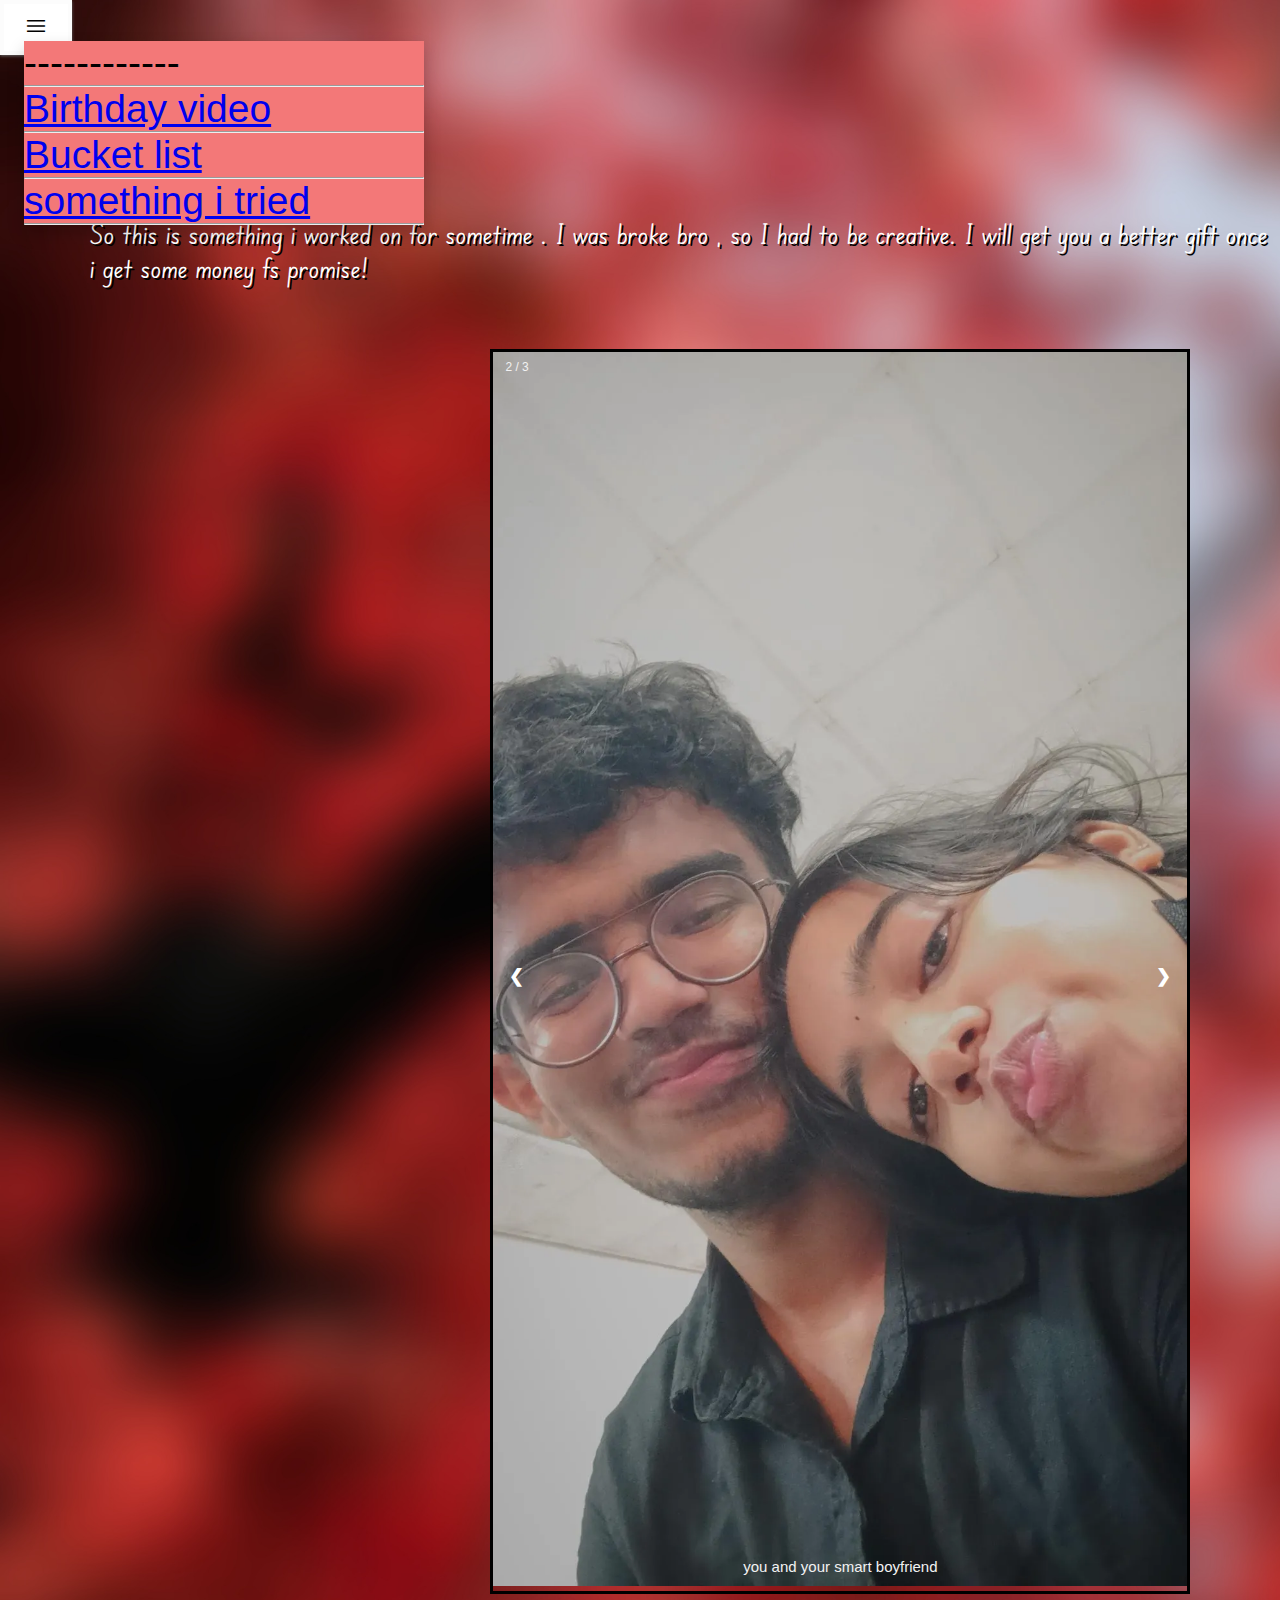
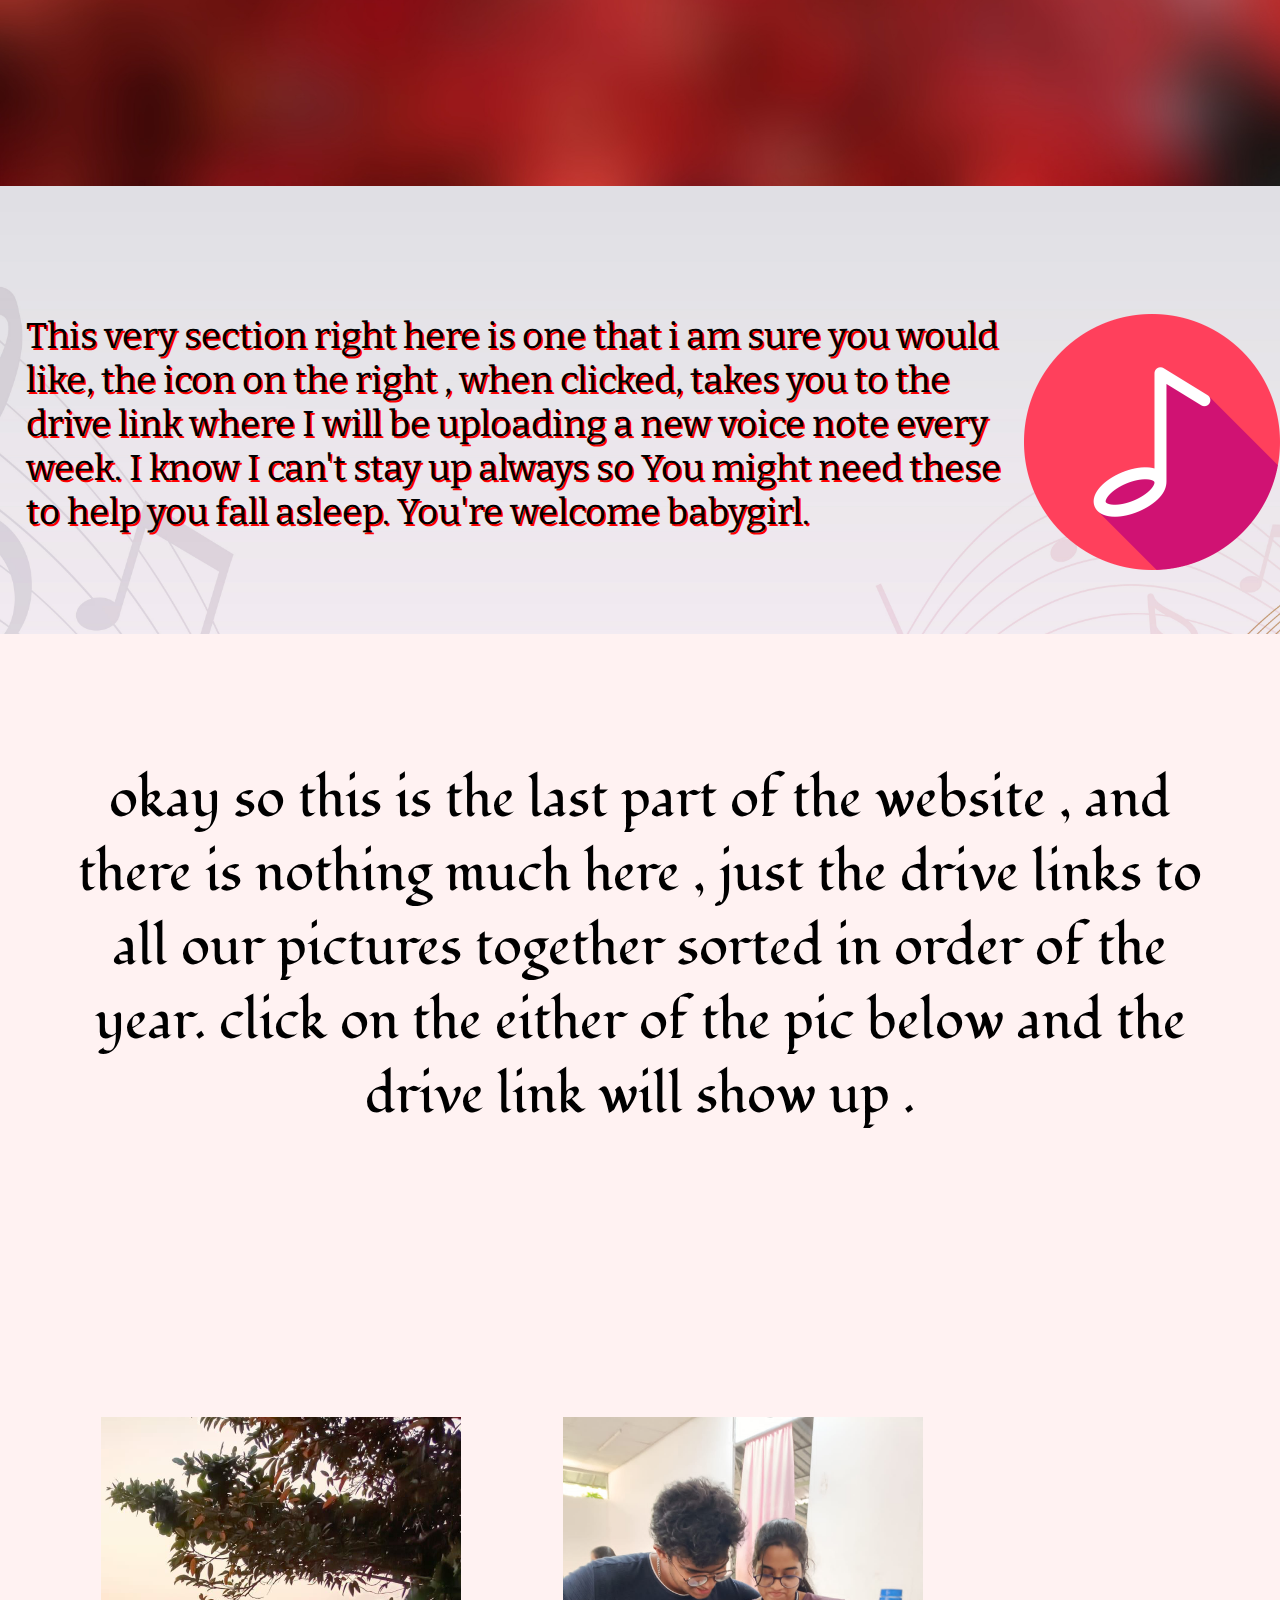
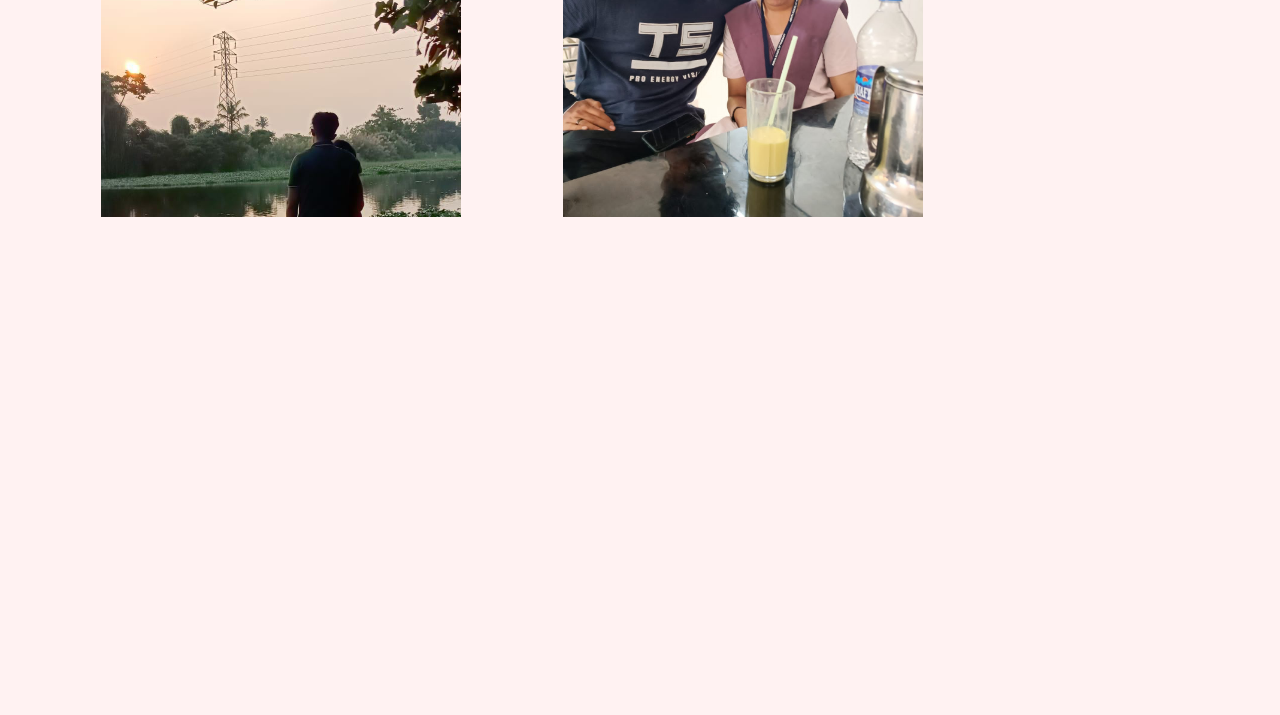
<file: index.html>
<!DOCTYPE html>
<html lang="en" dir="ltr">
  <head>
    <meta charset="utf-8">
    <title>BDAY GIFT</title>
    <link rel="stylesheet" href="css/styles.css">
    <link rel="stylesheet" href="https://fonts.googleapis.com/css2?family=Material+Symbols+Outlined:opsz,wght,FILL,GRAD@20..48,100..700,0..1,-50..200" />
    <link href="https://maxcdn.bootstrapcdn.com/font-awesome/4.7.0/css/font-awesome.min.css" rel="stylesheet">
          <script> configObj = {"buttonD":"M8 18.568L10.8 21.333 16 16.198 21.2 21.333 24 18.568 16 10.667z","buttonT":"translate(-1148 -172) translate(832 140) translate(32 32) translate(284)","shadowSize":"none","roundnessSize":"12px","buttonDToBottom":"32px","buttonDToRight":"32px","selectedBackgroundColor":"#ff0a16","selectedIconColor":"#ffffff","buttonWidth":"56px","buttonHeight":"56px","svgWidth":"48px","svgHeight":"48px"};function createButton(obj, pageSimulator) {    const body = document.querySelector("body");    backToTopButton = document.createElement("span");    backToTopButton.classList.add("softr-back-to-top-button");    backToTopButton.id = "softr-back-to-top-button";    pageSimulator      ? pageSimulator.appendChild(backToTopButton)      : body.appendChild(backToTopButton);    backToTopButton.style.width = obj.buttonWidth;    backToTopButton.style.height = obj.buttonHeight;    backToTopButton.style.marginRight = obj.buttonDToRight;    backToTopButton.style.marginBottom = obj.buttonDToBottom;    backToTopButton.style.borderRadius = obj.roundnessSize;    backToTopButton.style.boxShadow = obj.shadowSize;    backToTopButton.style.color = obj.selectedBackgroundColor;    backToTopButton.style.backgroundColor = obj.selectedBackgroundColor;    pageSimulator ? backToTopButton.style.position = "absolute" : backToTopButton.style.position = "fixed";    backToTopButton.style.outline = "none";    backToTopButton.style.bottom = "0px";    backToTopButton.style.right = "0px";    backToTopButton.style.cursor = "pointer";    backToTopButton.style.textAlign = "center";    backToTopButton.style.border = "solid 2px currentColor";    backToTopButton.innerHTML =      '<svg class="back-to-top-button-svg" xmlns="http://www.w3.org/2000/svg" width="32" height="32" viewBox="0 0 32 32" > <g fill="none" fill-rule="evenodd"> <path d="M0 0H32V32H0z" transform="translate(-1028 -172) translate(832 140) translate(32 32) translate(164) matrix(1 0 0 -1 0 32)" /> <path class="back-to-top-button-img" fill-rule="nonzero" d="M11.384 13.333h9.232c.638 0 .958.68.505 1.079l-4.613 4.07c-.28.246-.736.246-1.016 0l-4.613-4.07c-.453-.399-.133-1.079.505-1.079z" transform="translate(-1028 -172) translate(832 140) translate(32 32) translate(164) matrix(1 0 0 -1 0 32)" /> </g> </svg>';    backToTopButtonSvg = document.querySelector(".back-to-top-button-svg");    backToTopButtonSvg.style.verticalAlign = "middle";    backToTopButtonSvg.style.margin = "auto";    backToTopButtonSvg.style.justifyContent = "center";    backToTopButtonSvg.style.width = obj.svgWidth;    backToTopButtonSvg.style.height = obj.svgHeight;    backToTopButton.appendChild(backToTopButtonSvg);    backToTopButtonImg = document.querySelector(".back-to-top-button-img");    backToTopButtonImg.style.fill = obj.selectedIconColor;    backToTopButtonSvg.appendChild(backToTopButtonImg);    backToTopButtonImg.setAttribute("d", obj.buttonD);    backToTopButtonImg.setAttribute("transform", obj.buttonT);        if(!pageSimulator) {      backToTopButton.style.display = "none";      window.onscroll = function() {        if (document.body.scrollTop > 20 || document.documentElement.scrollTop > 20) {          backToTopButton.style.display = "block";        } else {          backToTopButton.style.display = "none";        }      };        backToTopButton.onclick = function() {        document.body.scrollTop = 0;        document.documentElement.scrollTop = 0;      };    }  };document.addEventListener("DOMContentLoaded", function() { createButton(configObj, null); });</script>
          <link rel="preconnect" href="https://fonts.googleapis.com">
          <link rel="preconnect" href="https://fonts.gstatic.com" crossorigin>
          <link href="https://fonts.googleapis.com/css2?family=Raleway:ital,wght@1,300&display=swap" rel="stylesheet">
          <link rel="preconnect" href="https://fonts.googleapis.com">
            <link rel="preconnect" href="https://fonts.gstatic.com" crossorigin>
            <link href="https://fonts.googleapis.com/css2?family=Bitter:ital,wght@1,300&display=swap" rel="stylesheet">
            <link rel="preconnect" href="https://fonts.googleapis.com">
          <link rel="preconnect" href="https://fonts.gstatic.com" crossorigin>
          <link href="https://fonts.googleapis.com/css2?family=Bitter:ital,wght@1,300&family=Fondamento&display=swap" rel="stylesheet">
          <link rel="preconnect" href="https://fonts.googleapis.com">
            <link rel="preconnect" href="https://fonts.gstatic.com" crossorigin>
            <link href="https://fonts.googleapis.com/css2?family=Edu+SA+Beginner&display=swap" rel="stylesheet">
  <body>
    <div class="main-container">
      <div class="dropdown">
        <span class="material-symbols-outlined">menu</span>
          <div class="dropdown-content">
          <div class="menu">
            <p class="dropdownitems">------------</p><hr>
      <p class="dropdownitems"><a href="https://drive.google.com/file/d/1YQfkUj3uvpIYrRlwLagLoQHkOGh5TFD3/view?usp=sharing">Birthday video</a><hr></p>
      <p class="dropdownitems"><a href="bl.html">Bucket list</a><hr></p>
      <p class="dropdownitems"><a href="poem.html">something i tried</a><hr></p>
      </div>
      </div>
      </div>
      <p class="msg">HAPPY 20TH BABE.<br> So this is something i worked on for sometime . I was broke bro , so I had to be creative. I will get you a better gift once i get some money fs promise!</p>
                  <div class="slideshow-container">

                    <!-- Full-width images with number and caption text -->
                            <div class="mySlides fade">
                                  <div class="numbertext">1 / 3</div>
                                  <img src="css/slideshow4.jpg" style="width:100%">
                                  <div class="text">you and you sexy boyfriend</div>
                            </div>

                            <div class="mySlides fade">
                                  <div class="numbertext">2 / 3</div>
                                  <img src="css/slideshow2.webp" style="width:100%">
                                  <div class="text">you and your smart boyfriend</div>
                            </div>

                            <div class="mySlides fade">
                                <div class="numbertext">3 / 3</div>
                                <img src="css/sldeshow3.jpg" style="width:100%">
                                <div class="text">you and your cool boyfriend</div>
                            </div>

                            <!-- Next and previous buttons -->
                              <a class="prev" onclick="plusSlides(-1)">&#10094;</a>
                              <a class="next" onclick="plusSlides(1)">&#10095;</a>
                          </div>
                          <br>
    </div>

    <div class="container-2">
      <a href="https://drive.google.com/drive/folders/1PA-tyL386zZELTlf9RR6xLqyRcGZB2oJ?usp=sharing"><img class="musiclogo" src="css/note.png" alt="music logo" height="20%" width="20%"></a>
        <p class="vnmsg">This very section right here is one that i am sure you would like, the icon on the right , when clicked, takes you to the drive link where I will be uploading a new voice note every week. I know I can't stay up always so You might need these to help you fall asleep. You're welcome babygirl.</p>

      </div>
    <div class="container-3">
      <p class="endmsg">okay so this is the last part of the website , and there is nothing much here , just the drive links to all our pictures together sorted in order of the year. click on the either of the pic below and the drive link will show up .   </p>
            <div class="row">
              <table cellspacing="100">
              <tr>
                <td>
              <div class="column">
                <div class="card">
                    <div class="image">
                      <img src="css/2021.jpg"/>
                    </div>
                    <div class="details">
                      <div class="center">
                        <h1>2021<br><span>the year it all began</span></h1>
                        <p>all the way from our first meet to the 23rd of december. Click on the icon below for the link</p>
                        <ul>
                          <li><a href="https://drive.google.com/drive/folders/17wJpnFt5ClRQsRB8iQHkVTcTq80U8l7I?usp=sharing"><img src="icons-png/google-drive.png" height="15px" widht="15px"></a></li>
                        </ul>
                      </div>
                    </div>
                  </div>
              </div>
            </td>
            <td>
              <div class="column">
                <div class="card">
                  <div class="card">
                          <div class="image">
                            <img src="css/2022.jpg"/>
                          </div>
                          <div class="details">
                            <div class="center">
                              <h1>2022<br><span>the year we completed a year</span></h1>
                              <p>all the way from our first new years to the 10th of june . Click on the icon below for the link</p>
                              <ul>
                                <li><a href="https://drive.google.com/drive/folders/1kNflzxlRu666N4hYDFF70C99prfuggnH?usp=sharing"><img src="icons-png/google-drive.png" height="15px" widht="15px"></a></li>
                              </ul>
                            </div>
                          </div>
                        </div>
                </div>
              </div>
            </td>
          </tr>
        </table>
            </div>
    </div>
    <div class="container-4">

    </div>
      <script src="script.js">

      </script>
  </body>
</html>
</file>
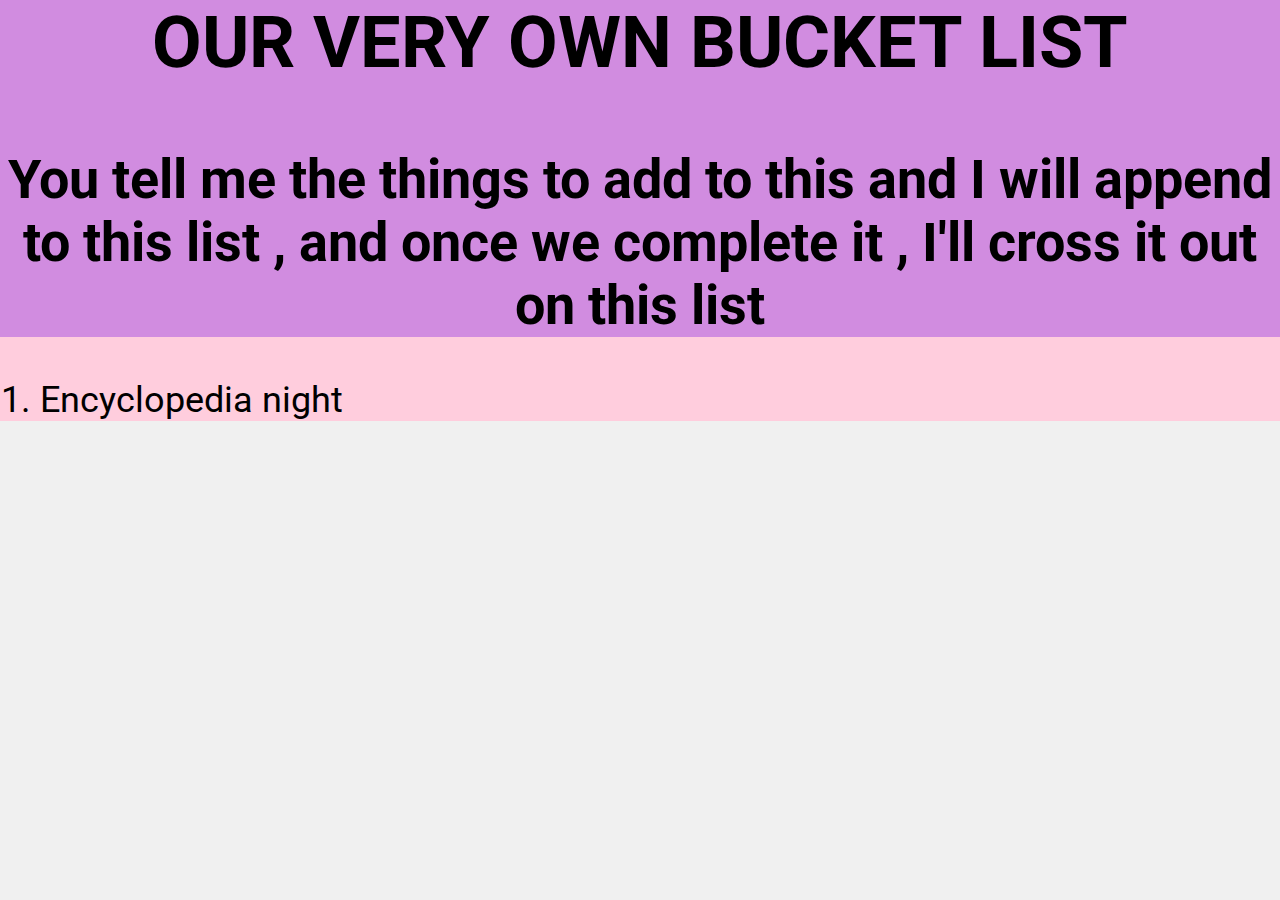
<file: bl.html>
<!DOCTYPE html>
<html lang="en" dir="ltr">
  <head>
    <meta charset="utf-8">
    <title></title>
        <link rel="stylesheet" href="https://fonts.googleapis.com/css?family=Roboto:400,700">
        <link rel="stylesheet" href="css/styles.css">
  </head>
  <body>
    <div class="bl1">
      <h1 class="blh1"><center><b>OUR VERY OWN BUCKET LIST</b></center></h1>
      <br><br><br>
      <h3 class="blh3">You tell me the things to add to this and I will append to this list , and once we complete it , I'll cross it out on this list</h3>
      </div>
      <div class="bl2">
      <br><br>
      <ol class="bllist">
        <li>Encyclopedia night</li>
      </ol>
      </div>
  </body>
</html>
</file>
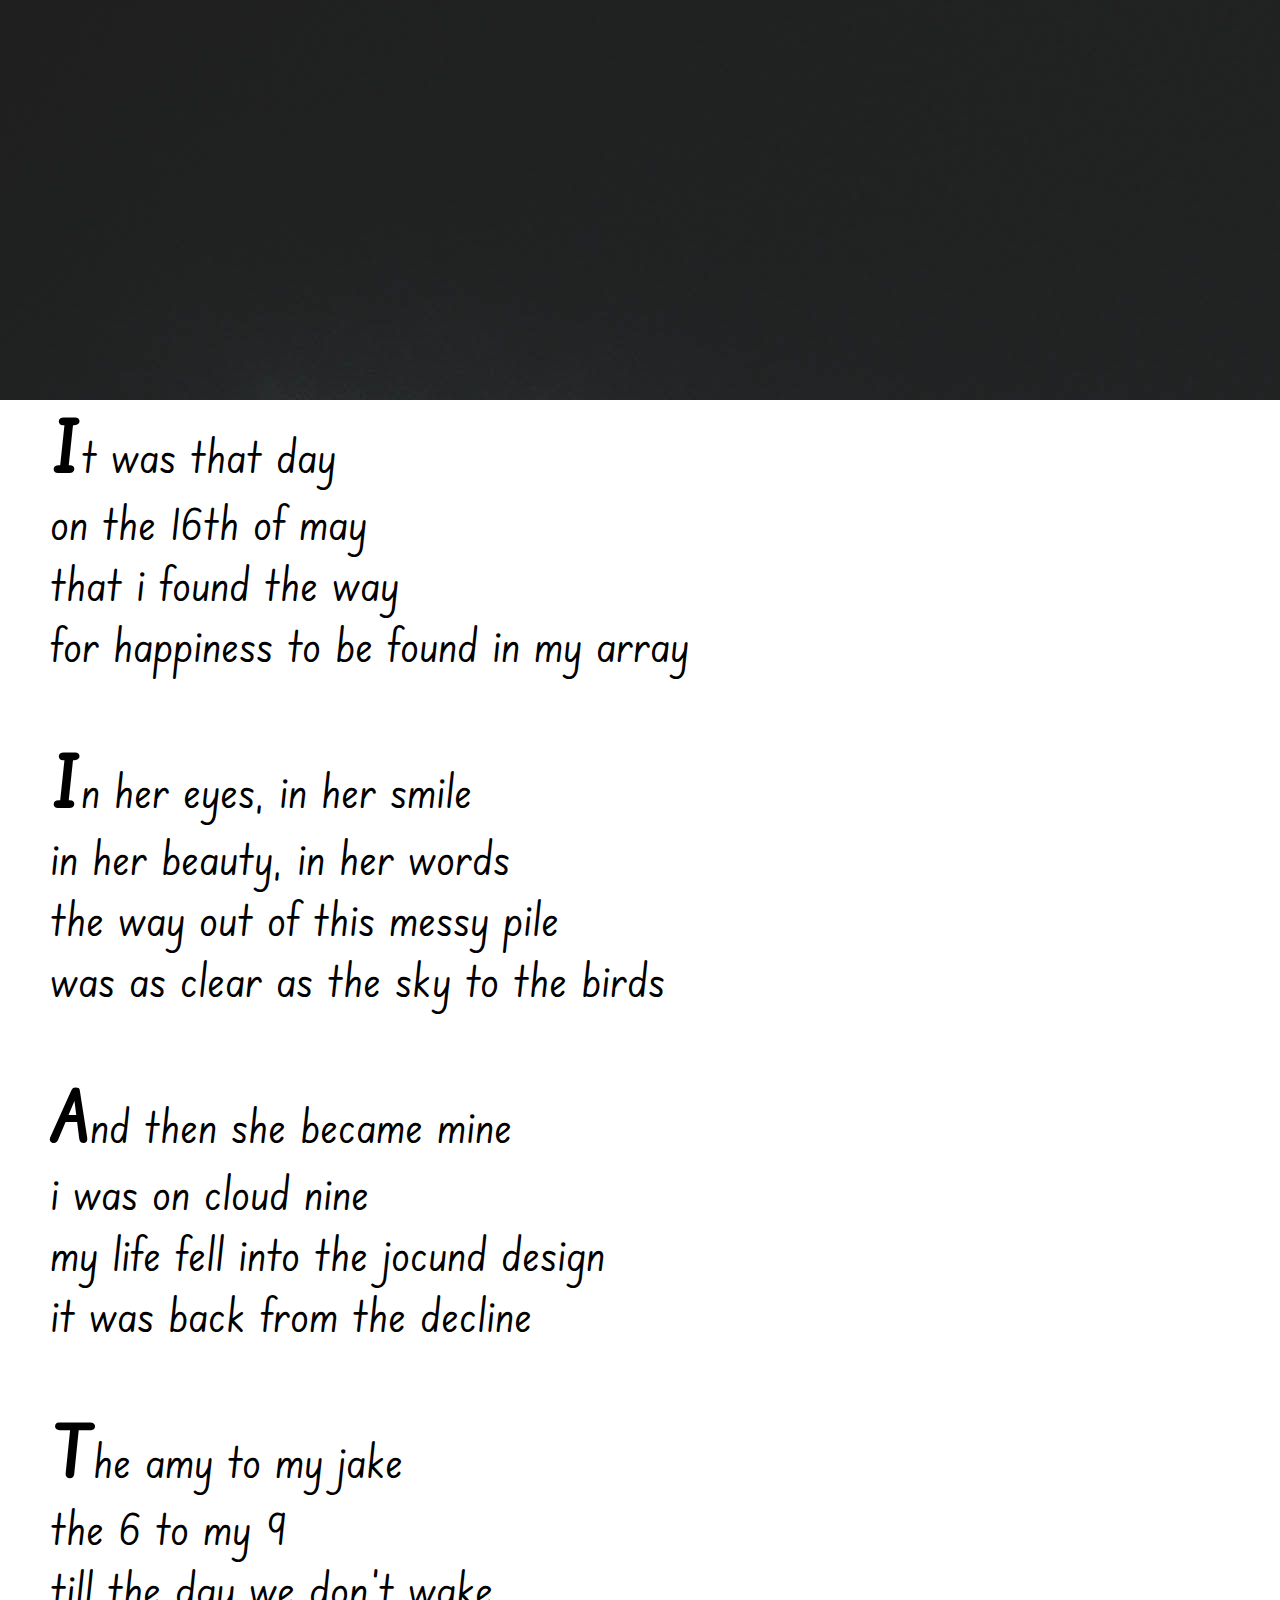
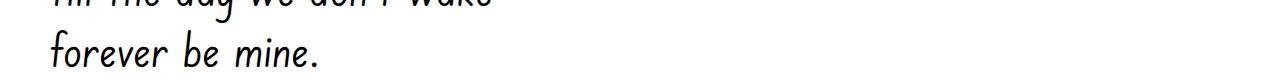
<file: poem.html>
<!DOCTYPE html>
<html lang="en" dir="ltr">
  <head>
    <meta charset="utf-8">
    <title></title>
    <link rel="stylesheet" href="css/styles.css">
    <link rel="preconnect" href="https://fonts.googleapis.com">
    <link rel="preconnect" href="https://fonts.gstatic.com" crossorigin>
    <link href="https://fonts.googleapis.com/css2?family=Edu+SA+Beginner&display=swap" rel="stylesheet">
  </head>
  <body class="pbody">
    <div class="pbody"></div>
    <div class="poem">
      <p>
            <span class="l1">I</span>t was that day<br>
              on the 16th of may<br>
              that i found the way<br>
              for happiness to be found in my array<br>
              <br>

            <span class="l1">I</span>n her eyes, in her smile<br>
              in her beauty, in her words<br>
              the way out of this messy pile<br>
              was as clear as the sky to the birds<br><span>
              <br>

            <span class="l1">A</span>nd then she became mine<br>
              i was on cloud nine<br>
              my life fell into the jocund design<br>
              it was back from the decline<br>
              <br>

            <span class="l1">T</span>he amy to my jake<br>
              the 6 to my 9<br>
              till the day we don't wake<br>
              forever be mine.<br>
      </p>
      </div>
  </body>
</html>
</file>
<file: css/styles.css>
body{
padding:0;
margin:  0 2% 0 2%;
background-color: black;
}
.main-container{
  background-color: #9C9CC4;
  position: relative;
  padding-bottom: 12rem;
  background-image: url(redtreebg.jpg);

  background-size: cover;
  display: inline-block;

}

 .dropdown{
  -webkit-box-shadow: 0px 1px 3px #666666;
  -moz-box-shadow: 0px 1px 3px #666666;
  box-shadow: 0px 1px 3px #666666;
  font-family: Arial;
  color: #ffffff;
  font-size: 13px;
  background: #ff0505;
  padding: 10px 20px 10px 20px;
  border: solid #fcfcfc 4px;
  text-decoration: none;
}

.dropdown:hover {
  background: #ffffff;
  text-decoration: none;
  color: black;
}

.dropdown {
  position: relative;
  display: inline-block;
}

.dropdown-content {
  display: none;
  position: absolute;
  background-color:#F37878;
  min-width: 400px;
  box-shadow: 0px 8px 16px 0px rgba(0,0,0,0.2);
  padding: 0;
  z-index: 1;
}

.dropdown:hover .dropdown-content {
  display: block;
}
.menu {

  color: black;
}
.msg
{
    margin: 10% auto 5% 7%;
    color: white;
    font-size: 150%;
    display: inline-block; !important;
    text-shadow: 2px 2px black;
    font-family: 'Edu SA Beginner', cursive;
    text-shadow: 2px 2px black;
    /* font-weight: bold; */

}
.container-2 {
  background-color :  #191A19;
  display: inline-block;
  vertical-align: baseline;
   background-image: url(11415.jpg);
  background-size: cover;
  padding-top: 10%;
  padding-bottom: 5%;


}
.musiclogo {

  padding: auto 2% 7% 0;
  float: right;

}

.vnmsg{
  font-size: 200%;
  margin-right: 20%;
  margin-left: 2%;
  color: black;
  text-shadow: 2px 2px red;
  font-family: 'Bitter', serif;
}
/* this  is where the img slideshow starts */
* {box-sizing:border-box}

/* Slideshow container */
.slideshow-container {
  max-width: 700px;
  position: relative;
  margin-right: 7%;

  border: solid;
  float: right;

}

/* Hide the images by default */
.mySlides {
  display: none;
}

/* Next & previous buttons */
.prev, .next {
  cursor: pointer;
  position: absolute;
  top: 50%;
  width: auto;
  margin-top: -22px;
  padding: 16px;
  color: white;
  font-weight: bold;
  font-size: 18px;
  transition: 0.6s ease;
  border-radius: 0 3px 3px 0;
  user-select: none;
}

/* Position the "next button" to the right */
.next {
  right: 0;
  border-radius: 3px 0 0 3px;
}

/* On hover, add a black background color with a little bit see-through */
.prev:hover, .next:hover {
  background-color: rgba(0,0,0,0.8);
}

/* Caption text */
.text {
  color: #f2f2f2;
  font-size: 15px;
  padding: 8px 12px;
  position: absolute;
  bottom: 8px;
  width: 100%;
  text-align: center;
}

/* Number text (1/3 etc) */
.numbertext {
  color: #f2f2f2;
  font-size: 12px;
  padding: 8px 12px;
  position: absolute;
  top: 0;
}

/* The dots/bullets/indicators */
.dot {
  cursor: pointer;
  height: 15px;
  width: 15px;
  margin: 0 2px;
  background-color: #bbb;
  border-radius: 50%;
  display: inline-block;
  transition: background-color 0.6s ease;
}

.active, .dot:hover {
  background-color: #717171;
}

/* Fading animation */
.fade {
  animation-name: fade;
  animation-duration: 1.5s;
}

@keyframes fade {
  from {opacity: .4}
  to {opacity: 1}
}
/* image slideshow over */


.material-symbols-outlined {
  font-variation-settings:
  'FILL' 0,
  'wght' 400,
  'GRAD' 0,
  'opsz' 48
}
.dropdownitems{
    font-size: 300%;
}
.container-3{
  background-color: #FFF2F2;
  padding-bottom: 15%;
  display: inline-block;
}
.endmsg{
  font-size: 300%;
  text-align: center;
  margin: 10% 5% 30% 5%;
  font-family: 'Fondamento', cursive;

}
.card {
    position: relative;
    top: 50%;
    left: 50%;
    transform: translate(-50%,-50%);
    width: 360px;
    height: 400px;
    background: #000;
}
.card .image {
    width: 100%;
    height: 100%;
    overflow: hidden;
}
.card .image img {
    width: 100%;
    transition: .5s;
}
.card:hover .image img {
    opacity: .5;
    transform: translateX(30%);/*100%*/
}
.card .details {
    position: absolute;
    top: 0;
    left: 0;
    width: 70%;/*100%*/
    height: 100%;
    background: black;
    transition: .5s;
    transform-origin: left;
    transform: perspective(2000px) rotateY(-90deg);
}
.card:hover .details {
    transform: perspective(2000px) rotateY(0deg);
}
.card .details .center {
    padding: 20px;
    text-align: center;
    background: #fff;
    position: absolute;
    top: 50%;
    transform: translateY(-50%);
}
.card .details .center h1 {
    margin: 0;
    padding: 0;
    color: #ff3636;
    line-height: 20px;
    font-size: 20px;
    text-transform: uppercase;
}
.card .details .center h1 span {
    font-size: 14px;
    color: #262626;
}
.card .details .center p {
    margin: 10px 0;
    padding: 0;
    color: #262626;
}
.card .details .center ul {
    margin: 10px auto 0;
    padding: 0;
    display: table;
}
.card .details .center ul li {
    list-style: none;
    margin: 0 5px;
    float: left;
}
.card .details .center ul li a {
    display: block;
    background: #262626;
    color: #fff;
    width: 30px;
    height: 30px;
    line-height: 30px;
    text-align: center;
    transform: .5s;
}
.card .details .center ul li a:hover {
    background: #ff3636;
}
.row{
  display: inline-block;
}
/* typography presets */

body, input{
  font-family: "Roboto", sans-serif;
  font-size: 18px;
}

h1{
  font-size: 60px;
  font-weight: 400;
}

h2{
  font-size: 30px;
  font-weight: 700;
}

a, a:hover{
  transition: .2s;
}

/* some resets and general styles */

*{
  margin: 0 auto;
  -webkit-box-sizing: border-box;
  -moz-box-sizing: border-box;
  -o-box-sizing: border-box;
  box-sizing: border-box;
}

html, body{
  height: 100%;
  margin: 0;
  padding: 0;
}

/* page layout */

body{
  background: rgb(240, 240, 240);
  overflow-y: scroll;
}

::selection{
  background: rgb(26, 188, 156);
  color: rgb(255, 255, 255);
}

::-moz-selection{
  background: rgb(26, 188, 156);
  color: rgb(255, 255, 255);
}

.clear{clear: both;}
.wrapper{width: 1000px; margin: 0 auto;}

.bl1{
  background-color: #D18CE0;
}
.blh1{
  font-size: 400%;
}
.blh3
{
  text-align: center;
  font-size: 300%;
}
.bl2{
  background-color: #FFCDDD;
}
.bllist{
  font-size: 200%;
}
.pbody{
  background-image: url("poembg.jpg");
  background-position: cover;
  height: 400px;
  font-size: 300%;
  font-family: 'Edu SA Beginner', cursive;
}
.poem{
  background-color: white;
  padding-left: 4%;
}
.l1{
  font-size: 150%;
  font-weight: bolder;
}
</file>
